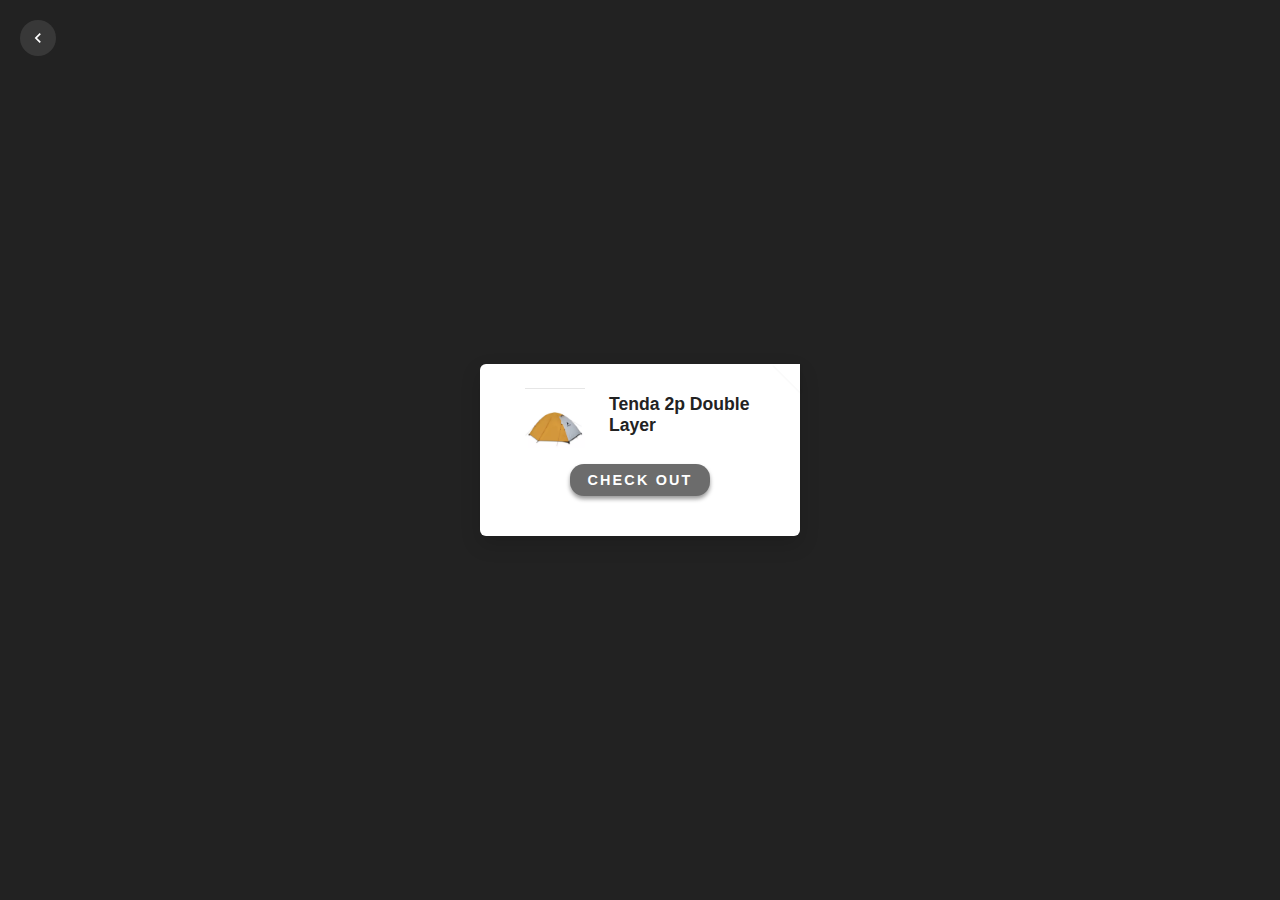
<file: keranjang.html>
<!DOCTYPE html>
<html lang="en">
<head>
  <meta charset="UTF-8" />
  <meta name="viewport" content="width=device-width, initial-scale=1" />
  <title>Product Card</title>
  <style>
    * {
      box-sizing: border-box;
    }
    body {
      font-family: Arial, sans-serif;
      background: #222222;
      margin: 0;
      display: flex;
      justify-content: center;
      align-items: center;
      height: 100vh;
      position: relative;
    }

    .back-icon {
      position: fixed;
      top: 20px;
      left: 20px;
      width: 36px;
      height: 36px;
      background: rgba(255, 255, 255, 0.1);
      border-radius: 50%;
      display: flex;
      align-items: center;
      justify-content: center;
      cursor: pointer;
      transition: background 0.2s ease;
      z-index: 10;
    }

    .back-icon:hover {
      background: rgba(255, 255, 255, 0.2);
    }

    .back-icon svg {
      width: 20px;
      height: 20px;
      fill: white;
    }

    .card {
      position: relative;
      background: #fff;
      width: 320px;
      padding: 1.5rem 2rem 2.5rem 2rem;
      box-shadow: 0 8px 20px rgb(0 0 0 / 0.15);
      border-radius: 6px;
    }

    .card::before {
      content: "";
      position: absolute;
      top: 0;
      right: 0;
      width: 0;
      height: 0;
      border-style: solid;
      border-width: 0 28px 28px 0;
      border-color: transparent white transparent transparent;
      filter: drop-shadow(1px 1px 1px rgba(0, 0, 0, 0.07));
    }

    .product-info {
      display: flex;
      align-items: center;
      margin-bottom: 1rem;
    }

    .product-image {
      flex-shrink: 0;
      width: 85px;
      height: 60px;
      margin-right: 0.75rem;
    }
    .product-image img {
      width: 100%;
      height: 100%;
      object-fit: contain;
    }

    .product-text {
      flex-grow: 1;
    }

    .product-title {
      font-weight: 700;
      font-size: 1.1rem;
      margin: 0 0 6px 0;
      color: #222;
    }

    .product-subtitle {
      font-weight: 400;
      font-size: 0.9rem;
      color: #888;
      margin: 0 0 8px 0;
    }

    .product-price {
      font-weight: 700;
      font-size: 1.1rem;
      color: #739849;
      margin: 0;
    }

    .btn-checkout {
      background: #6c6c6c;
      color: white;
      display: block;
      width: 140px;
      margin: 0 auto;
      padding: 0.5rem 0;
      font-weight: 600;
      font-size: 0.9rem;
      letter-spacing: 0.15em;
      border-radius: 14px;
      border: none;
      box-shadow: 0 3px 4px rgb(0 0 0 / 0.4);
      text-align: center;
      cursor: pointer;
      user-select: none;
      transition: background-color 0.3s ease;
    }

    .btn-checkout:hover {
      background-color: #5c5c5c;
    }
  </style>
</head>
<body>

  <!-- Back icon ala aplikasi -->
  <a href="penyewaan.html" class="back-icon" aria-label="Kembali ke sewa">
    <svg viewBox="0 0 24 24">
      <path d="M15.41 7.41 14 6l-6 6 6 6 1.41-1.41L10.83 12z"/>
    </svg>
  </a>

  <section class="card" aria-label="Product card Tenda 2p Double Layer">
    <div class="product-info">
      <div class="product-image" aria-hidden="true">
        <img src="2. 2p2layer.png" alt="Yellow and gray Tenda 2p Double Layer camping tent" onerror="this.style.display='none'" />
      </div>
      <div class="product-text">
        <h2 class="product-title">Tenda 2p Double Layer</h2>
        <p class="product-price"></p>
      </div>
    </div>
    <button class="btn-checkout" type="button" aria-label="Checkout Tenda" onclick="window.location.href='metode pembayaran.html'">CHECK OUT</button>
  </section>
  
  <script>
  const item = JSON.parse(localStorage.getItem("keranjang"));

  if (item) {
    // Isi ulang elemen-elemen dengan data dari localStorage
    document.querySelector(".product-title").innerText = item.nama;
    document.querySelector(".product-price").innerText = `Rp${item.total.toLocaleString("id-ID")}`;

    const subtitle = document.createElement("p");
    subtitle.className = "product-subtitle";
    subtitle.innerText = `Rp${item.harga.toLocaleString("id-ID")} x ${item.hari} hari`;
    document.querySelector(".product-text").insertBefore(subtitle, document.querySelector(".product-price"));

    const infoTanggal = document.createElement("p");
    infoTanggal.style.fontSize = "0.80rem";
    infoTanggal.style.color = "#444";
    infoTanggal.innerText = `Tanggal Ambil: ${item.tanggalAmbil}\nTanggal Balik: ${item.tanggalBalik}`;
    document.querySelector(".product-text").appendChild(infoTanggal);
  }
</script>


</body>
</html>
</file>
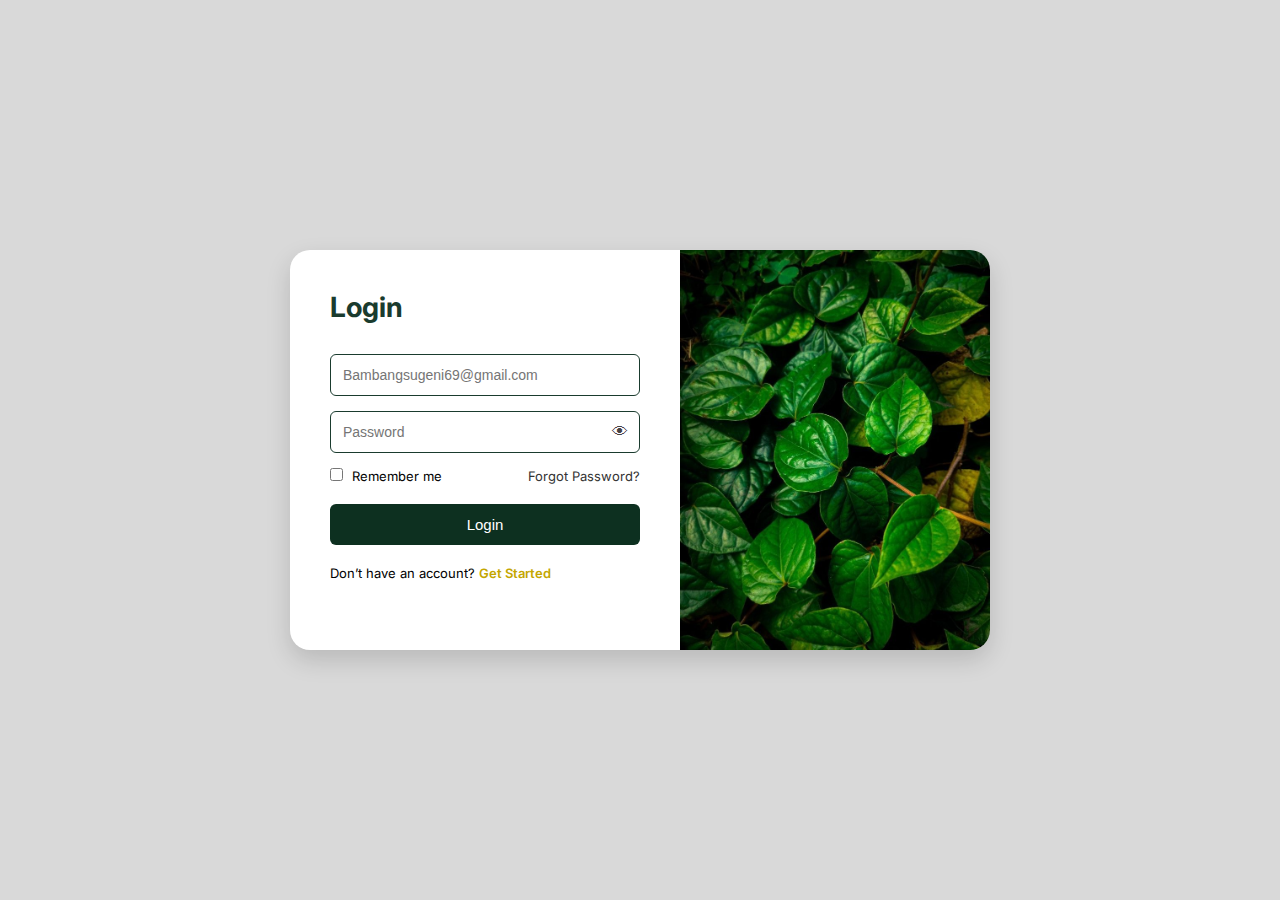
<file: login.html>
<!DOCTYPE html>
<html lang="en">
<head>
  <meta charset="UTF-8">
  <title>Login</title>
  <link rel="stylesheet" href="login.css">
  <link href="https://fonts.googleapis.com/css2?family=Inter:wght@400;600&display=swap" rel="stylesheet">
</head>
<body>
  <div class="wrapper">
    <div class="form-box">
      <h2>Login</h2>
      <!-- GANTI action dengan onsubmit JS -->
      <form onsubmit="return handleLogin(event)">
        <input type="email" name="email" placeholder="Bambangsugeni69@gmail.com" required>
        
        <div class="password-wrapper">
          <input type="password" name="password" placeholder="Password" required>
          <span class="toggle-password">&#128065;</span>
        </div>

        <div class="form-options">
          <label class="remember-me">
            <input type="checkbox" name="remember"> Remember me
          </label>
          <a href="#" class="forgot">Forgot Password?</a>
        </div>

        <button type="submit" name="login">Login</button>
        
      </form>
      <p class="signup">Don’t have an account? <a href="sign up.html">Get Started</a></p>
    </div>
    <div class="image-box">
      <img src="daun.jpg" alt="Login Image">
    </div>
  </div>

  <!-- Toggle password -->
  <script>
    const toggle = document.querySelector('.toggle-password');
    const password = document.querySelector('input[name="password"]');
    toggle.addEventListener('click', function () {
      const type = password.getAttribute('type') === 'password' ? 'text' : 'password';
      password.setAttribute('type', type);
    });

    // Fungsi redirect setelah login
    function handleLogin(event) {
      event.preventDefault(); // Mencegah reload form
      // Di sini kamu bisa tambahkan validasi manual kalau perlu

      // Redirect ke halaman utama
      window.location.href = "partner-outdoor.html"; // Ganti jika filenya beda
      return false;
    }
  </script>
</body>
</html>
</file>
<file: login.css>
* {
  margin: 0;
  padding: 0;
  box-sizing: border-box;
}

body {
  background-color: #d9d9d9;
  font-family: 'Inter', sans-serif;
  display: flex;
  justify-content: center;
  align-items: center;
  height: 100vh;
}

.wrapper {
  display: flex;
  width: 700px;
  height: 400px;
  background-color: white;
  border-radius: 20px;
  overflow: hidden;
  box-shadow: 0 10px 25px rgba(0, 0, 0, 0.15);
}

.form-box {
  flex: 1;
  padding: 40px;
}

.form-box h2 {
  color: #1a3b2e;
  margin-bottom: 30px;
  font-size: 28px;
}

.form-box input[type="email"],
.form-box input[type="password"] {
  width: 100%;
  padding: 12px;
  margin-bottom: 15px;
  border: 1px solid #1a3b2e;
  border-radius: 6px;
  font-size: 14px;
}

.password-wrapper {
  position: relative;
}

.toggle-password {
  position: absolute;
  right: 12px;
  top: 10px;
  cursor: pointer;
  color: #444;
  font-size: 16px;
}

.form-options {
  display: flex;
  justify-content: space-between;
  align-items: center;
  font-size: 13px;
  margin-bottom: 20px;
}

.remember-me input {
  margin-right: 5px;
  accent-color: #1a3b2e;
}

.forgot {
  text-decoration: none;
  color: #333;
}

.form-box button {
  width: 100%;
  padding: 12px;
  background-color: #0d3020;
  color: white;
  border: none;
  border-radius: 6px;
  font-size: 15px;
  cursor: pointer;
}

.signup {
  margin-top: 20px;
  font-size: 13px;
}

.signup a {
  text-decoration: none;
  color: #c4a600;
  font-weight: 600;
}

.image-box {
  flex: 1;
  overflow: hidden;
}

.image-box img {
  width: 100%;
  height: 100%;
  object-fit: cover;
}
</file>
